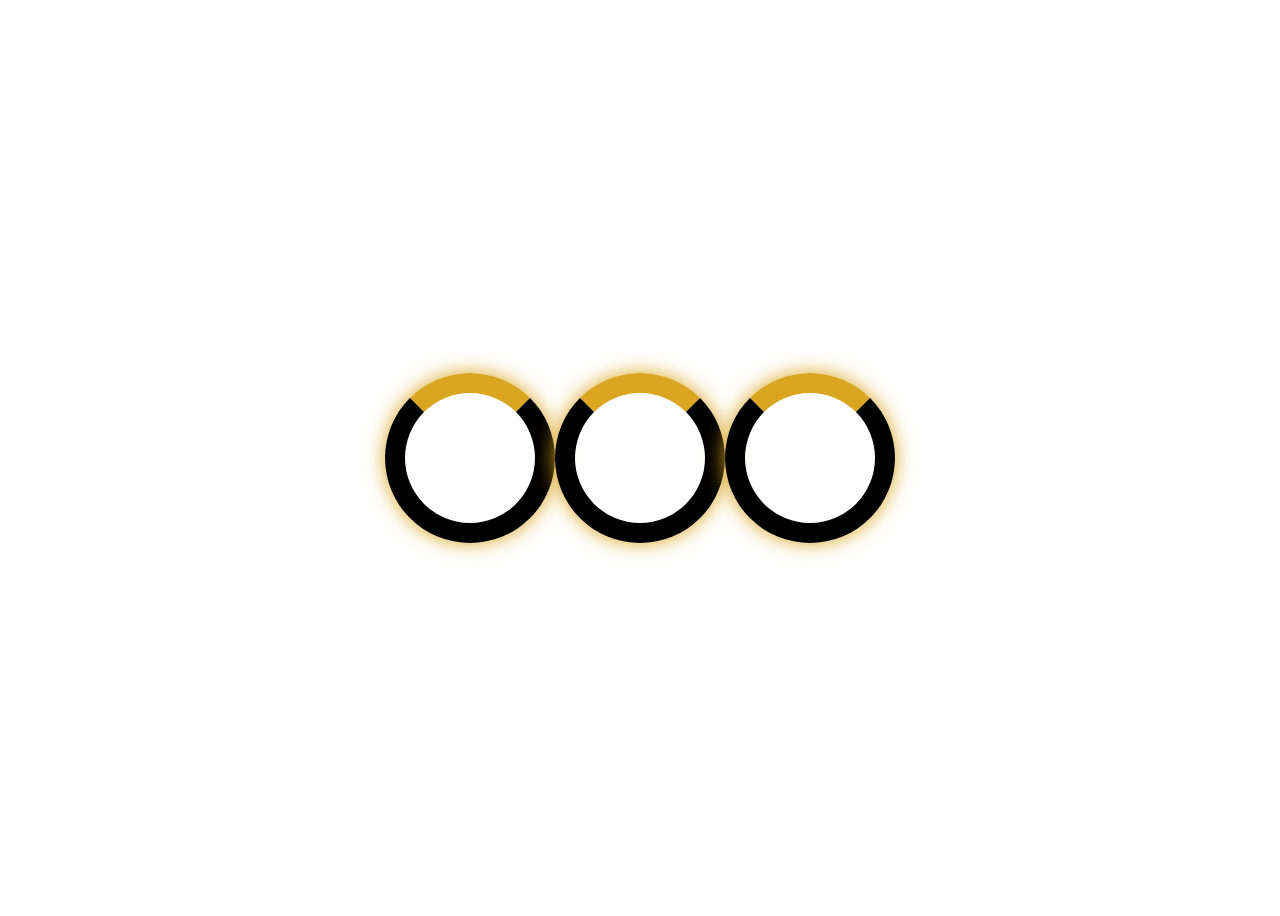
<file: Practice/Loader/index.html>
<!DOCTYPE html>
<html lang="en">
  <head>
    <meta charset="UTF-8" />
    <meta name="viewport" content="width=device-width, initial-scale=1.0" />
    <title>Loader</title>
    <link rel="stylesheet" href="style.css" />
  </head>
  <body>
    <div class="parent"><div class="loader"></div><div class="loader"></div><div class="loader"></div></div>
  </body>
</html>
</file>
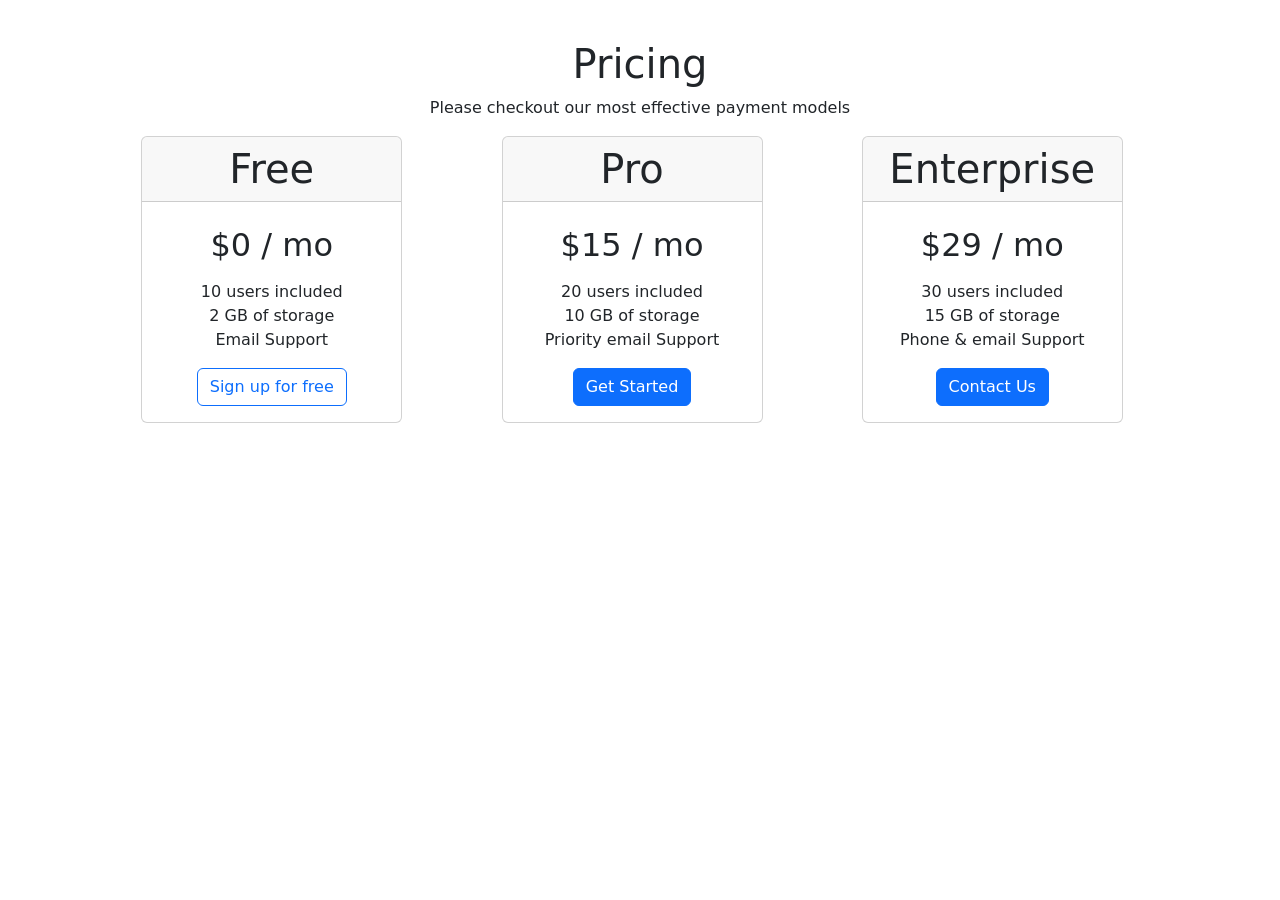
<file: Practice/Pricing-Card/index.html>
<!DOCTYPE html>
<html lang="en">

<head>
    <meta charset="UTF-8">
    <meta name="viewport" content="width=device-width, initial-scale=1.0">
    <title>Pricing</title>
    <link rel="stylesheet" href="style.css">
    <link rel="stylesheet" href="https://cdn.jsdelivr.net/npm/bootstrap@5.3.5/dist/css/bootstrap.min.css
    ">
</head>

<body>
    <div class="container text-center">
        <h1>Pricing</h1>
        <p>Please checkout our most effective payment models</p>
        <div class="row text-center justify-content-evenly">
            <div class="col col-sm-5 col-md-3 mb-3 me-3">
                <div class="card">
                    <h1>
                        <div class="card-header">Free</div>
                    </h1>
                    <div class="card-body">
                        <h2>
                            <div class="card-title">$0 / mo</div>
                        </h2>
                        <p>
                        <div class="card-text">10 users included<br>2 GB of storage<br>Email Support</div>
                        </p>
                        <a href="#" class="btn btn-outline-primary">Sign up for free</a>
                    </div>
                </div>
            </div>
            <div class="col col-sm-5 col-md-3 mb-3 me-3">
                <div class="card">
                    <h1>
                        <div class="card-header">Pro</div>
                    </h1>
                    <div class="card-body">
                        <h2>
                            <div class="card-title">$15 / mo</div>
                        </h2>
                        <p>
                        <div class="card-text">20 users included<br>10 GB of storage<br>Priority email Support</div>
                        </p>
                        <a href="#" class="btn btn-primary">Get Started</a>
                    </div>
                </div>
            </div>
            <div class="col col-sm-5 col-md-3 mb-3 me-3">
                <div class="card">
                    <h1>
                        <div class="card-header">Enterprise</div>
                    </h1>
                    <div class="card-body">
                        <h2>
                            <div class="card-title">$29 / mo</div>
                        </h2>
                        <p>
                        <div class="card-text">30 users included<br>15 GB of storage<br>Phone & email Support</div>
                        </p>
                        <a href="#" class="btn btn-primary">Contact Us</a>
                    </div>
                </div>
            </div>
        </div>
    </div>
</body>

</html>
</file>
<file: Practice/Loader/style.css>
.loader {
    border: 20px solid rgb(0, 0, 0);
    border-top: 20px solid goldenrod;
    box-shadow: 0 0 20px goldenrod;
    border-radius: 50%;
    width: 130px;
    height: 130px;
    animation: spin 0.1s linear infinite;
}
.parent{
    height: 100vh;
    display: flex;
    justify-content: center;
    align-items: center;
}

@keyframes spin {
    0% {
        transform: rotate(0deg);
    }

    100% {
        transform: rotate(360deg);
    }
}
</file>
<file: Practice/Pricing-Card/style.css>
.container{
    margin-top: 40px;
}
</file>
